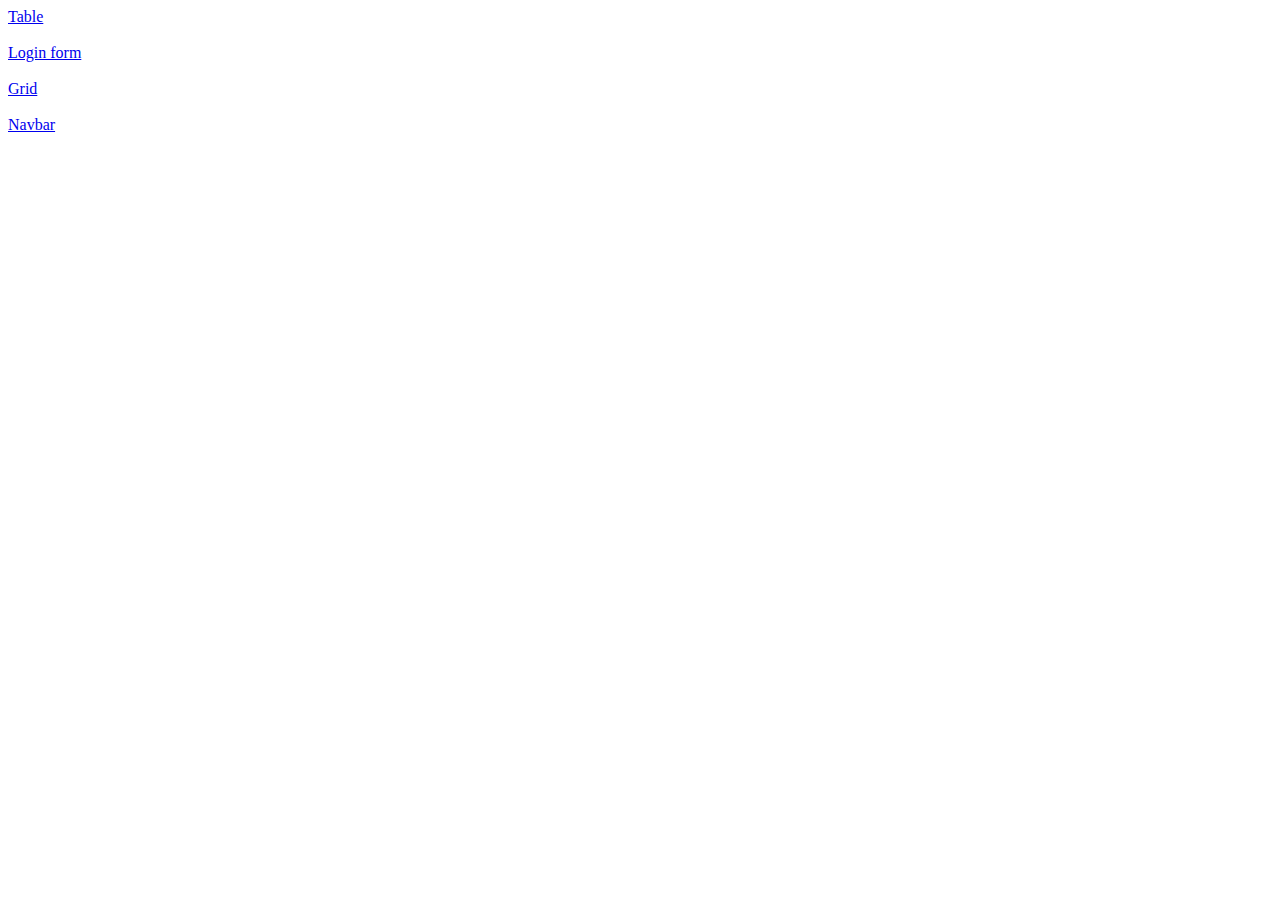
<file: index.html>
<!DOCTYPE html>
<html lang="en">
<head>
    <meta charset="UTF-8">
    <meta name="viewport" content="width=device-width, initial-scale=1.0">
    <title>Assignment1</title>
</head>
<body>
    <a href="assignment1.html">Table</a> <br><br>
    <a href="Assignment1-1.html">Login form</a><br><br>
    <a href="Assignment1-2.html">Grid</a><br><br>
    <a href="navbar.html">Navbar</a>
</body>
</html>
</file>
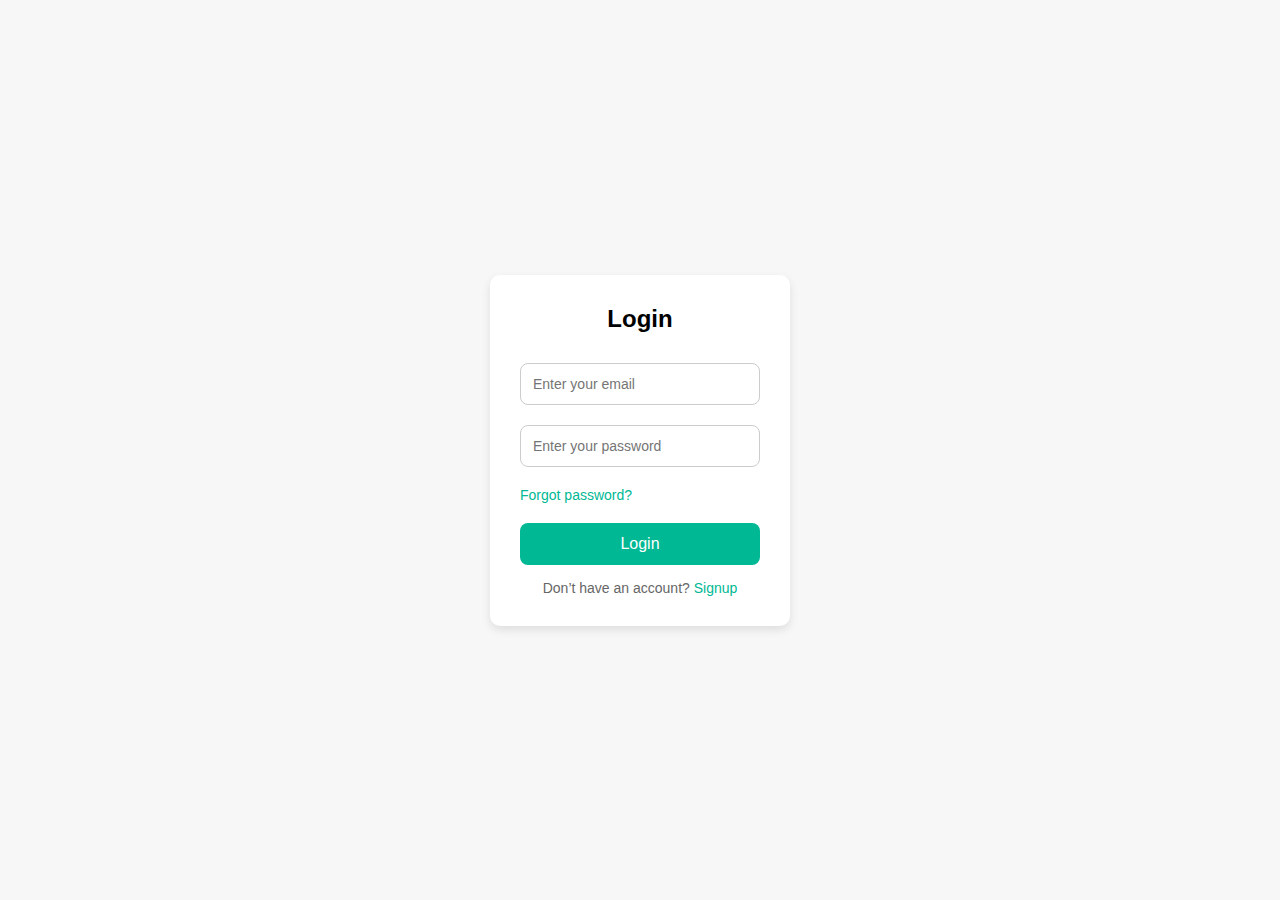
<file: Assignment1-1.html>
<!DOCTYPE html>
<html lang="en">
<head>
  <meta charset="UTF-8" />
  <meta name="viewport" content="width=device-width, initial-scale=1.0"/>
  <title>Login Page</title>
  <link rel="stylesheet" href="assg1.css"/>
</head>
<body>
  <div class="login-container">
    <h2>Login</h2>
    <form>
      <input type="email" placeholder="Enter your email" required />
      <input type="password" placeholder="Enter your password" required />
      <a href="#" class="forgot">Forgot password?</a>
      <button type="submit">Login</button>
    </form>
    <p class="signup-text">
      Don’t have an account? <a href="#">Signup</a>
    </p>
  </div>
</body>
</html>
</file>
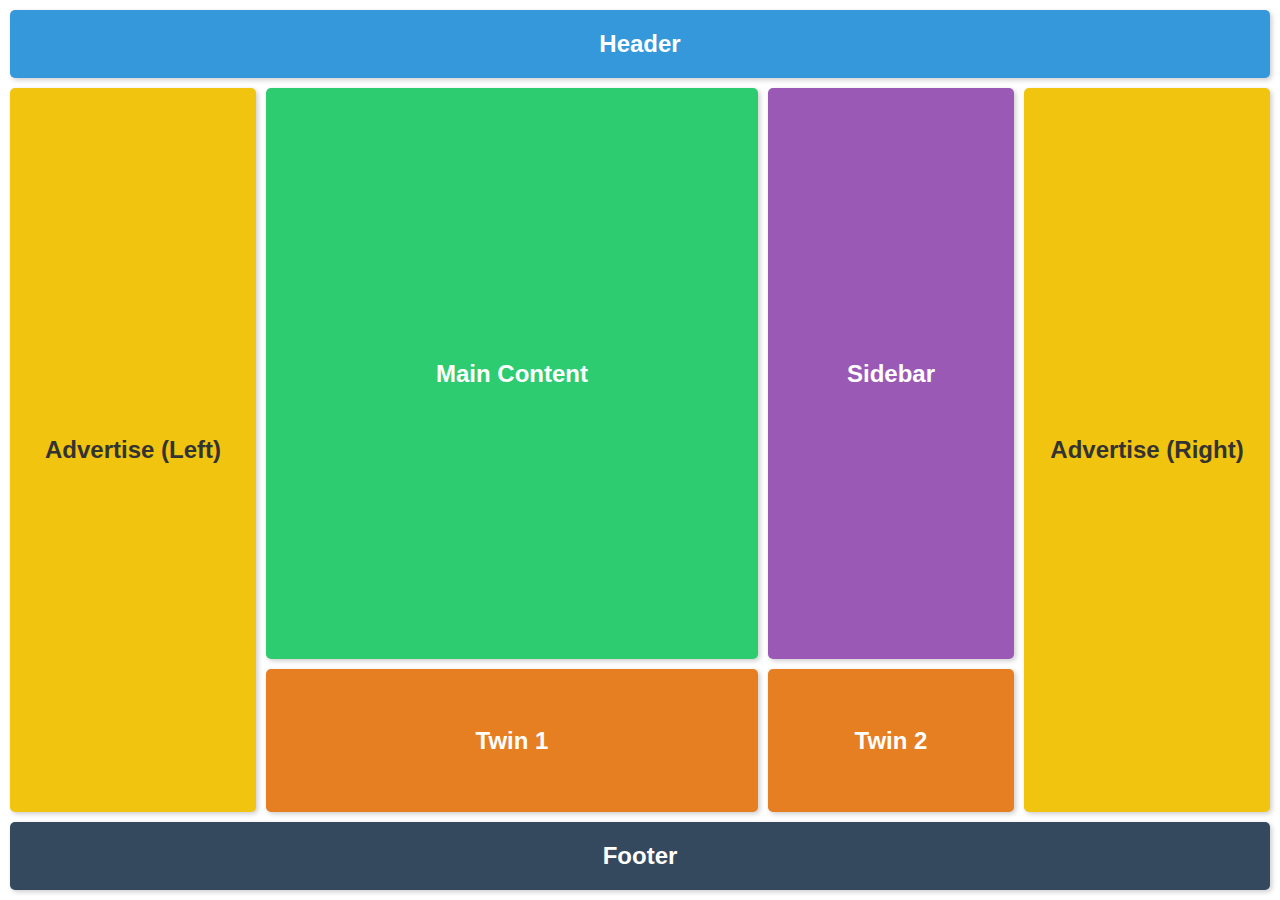
<file: Assignment1-2.html>
<!DOCTYPE html>
<html lang="en">
<head>
    <meta charset="UTF-8">
    <meta name="viewport" content="width=device-width, initial-scale=1.0">
    <title>Custom Grid Layout</title>
    <link rel="stylesheet" href="assg1-2.css">
</head>
<body>
    <div class="container">
        <header class="header">Header</header>

        <aside class="advertise advertise-left">Advertise (Left)</aside>
        <main class="main-content">Main Content</main>
        <aside class="sidebar">Sidebar</aside>
        <aside class="advertise advertise-right">Advertise (Right)</aside>

        <div class="twin twin-1">Twin 1</div>
        <div class="twin twin-2">Twin 2</div>

        <footer class="footer">Footer</footer>
    </div>
</body>
</html>
</file>
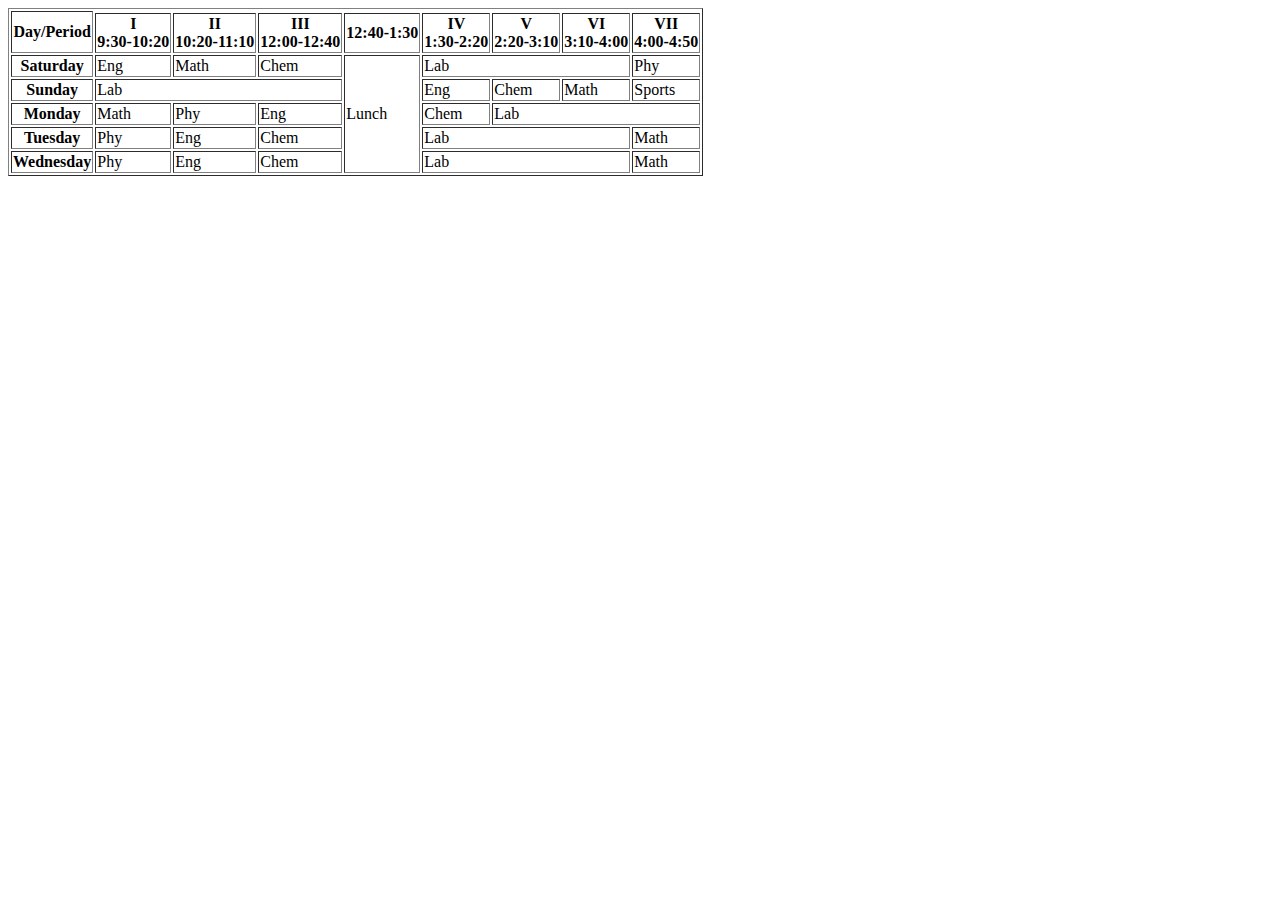
<file: assignment1.html>
<!DOCTYPE html>
<html lang="en">
<head>
    <meta charset="UTF-8">
    <meta name="viewport" content="width=device-width, initial-scale=1.0">
    <title>Class Routine</title>
</head>
<body>
    <table>
        <table border="1">
            <tr>
                <th rowspan="2">Day/Period</th>
            </tr>
            <tr>
                <th>I <br> 9:30-10:20</th>
                <th>II <br> 10:20-11:10</th>
                <th>III <br> 12:00-12:40</th>
                <th>12:40-1:30</th>
                <th>IV <br> 1:30-2:20</th>
                <th>V <br> 2:20-3:10</th>
                <th>VI <br> 3:10-4:00</th>
                <th>VII <br> 4:00-4:50</th>
            </tr>
            <tr>
                <th>Saturday</th>
                <td>Eng</td>
                <td>Math</td>
                <td>Chem</td>
                <td rowspan="5">Lunch</td>
                <td colspan="3">Lab</td>
                <td>Phy</td>
            </tr>
           <tr>
            <th>Sunday</th>
                <td colspan="3">Lab</td>
                <td>Eng</td>
                <td>Chem</td>
                <td>Math</td>
                <td>Sports</td>
           </tr>
              <tr>
            <th>Monday</th>
                <td>Math</td>
                <td>Phy</td>
                <td>Eng</td>
                <td>Chem</td>
                <td colspan="3">Lab</td>
           </tr>
             <tr>
            <th>Tuesday</th>
                <td>Phy</td>
                <td>Eng</td>
                <td>Chem</td>
                <td colspan="3">Lab</td>
                <td>Math</td>
           </tr>
               <tr>
            <th>Wednesday</th>
                <td>Phy</td>
                <td>Eng</td>
                <td>Chem</td>
                <td colspan="3">Lab</td>
                <td>Math</td>
           </tr>
    </table>
</body>
</html>
</file>
<file: assg1.css>
* {
  box-sizing: border-box;
  font-family: 'Segoe UI', Tahoma, Geneva, Verdana, sans-serif;
  margin: 0;
  padding: 0;
}

body {
  display: flex;
  justify-content: center;
  align-items: center;
  height: 100vh;
  background-color: #f7f7f7;
}

.login-container {
  background: white;
  padding: 30px;
  border-radius: 10px;
  width: 300px;
  box-shadow: 0 4px 10px rgba(0, 0, 0, 0.1);
  text-align: center;
}

.login-container h2 {
  margin-bottom: 20px;
  font-weight: 600;
}

form input {
  width: 100%;
  padding: 12px;
  margin: 10px 0;
  border: 1px solid #ccc;
  border-radius: 8px;
  font-size: 14px;
}

.forgot {
  display: block;
  text-align: left;
  margin: 10px 0;
  color: #00b894;
  text-decoration: none;
  font-size: 14px;
}

button {
  width: 100%;
  padding: 12px;
  background-color: #00b894;
  color: white;
  border: none;
  border-radius: 8px;
  font-size: 16px;
  cursor: pointer;
  margin-top: 10px;
}

button:hover {
  background-color: #019270;
}

.signup-text {
  margin-top: 15px;
  font-size: 14px;
  color: #666;
}

.signup-text a {
  color: #00b894;
  text-decoration: none;
}
</file>
<file: assg1-2.css>
body {
            margin: 0;
            font-family: sans-serif;
            color: #333;
        }

        .container {
            display: grid;
            grid-template-columns: 1fr 2fr 1fr 1fr;
           
            grid-template-rows: auto 4fr 1fr auto; 
            gap: 10px;
            min-height: 100vh;
            padding: 10px;
            box-sizing: border-box;
        }

        .container > * {
            display: flex;
            justify-content: center;
            align-items: center;
            font-size: 1.5em;
            font-weight: bold;
            border-radius: 5px;
            box-shadow: 2px 2px 5px rgba(0,0,0,0.2);
            padding: 20px; 
            box-sizing: border-box;
        }

        
        .header {
            grid-column: 1 / -1; 
            grid-row: 1;
            background-color: #3498db;
            color: white;
        }

        
        .advertise-left {
            grid-column: 1;
            grid-row: 2 / span 2;
            background-color: #f1c40f;
        }

        
        .main-content {
            grid-column: 2;
            grid-row: 2;
            background-color: #2ecc71;
            color: white;
        }

        .sidebar {
            grid-column: 3;
            grid-row: 2;
            background-color: #9b59b6;
            color: white;
        }

        .advertise-right {
            grid-column: 4; 
            grid-row: 2 / span 2; 
            background-color: #f1c40f; 
        }

        .twin-1 {
            grid-column: 2;
            grid-row: 3;
            background-color: #e67e22;
            color: white;
        }

        .twin-2 {
            grid-column: 3;
            grid-row: 3;
            background-color: #e67e22;
            color: white;
        }

        .footer {
            grid-column: 1 / -1;
            grid-row: 4;
            background-color: #34495e;
            color: white;
        }
</file>
